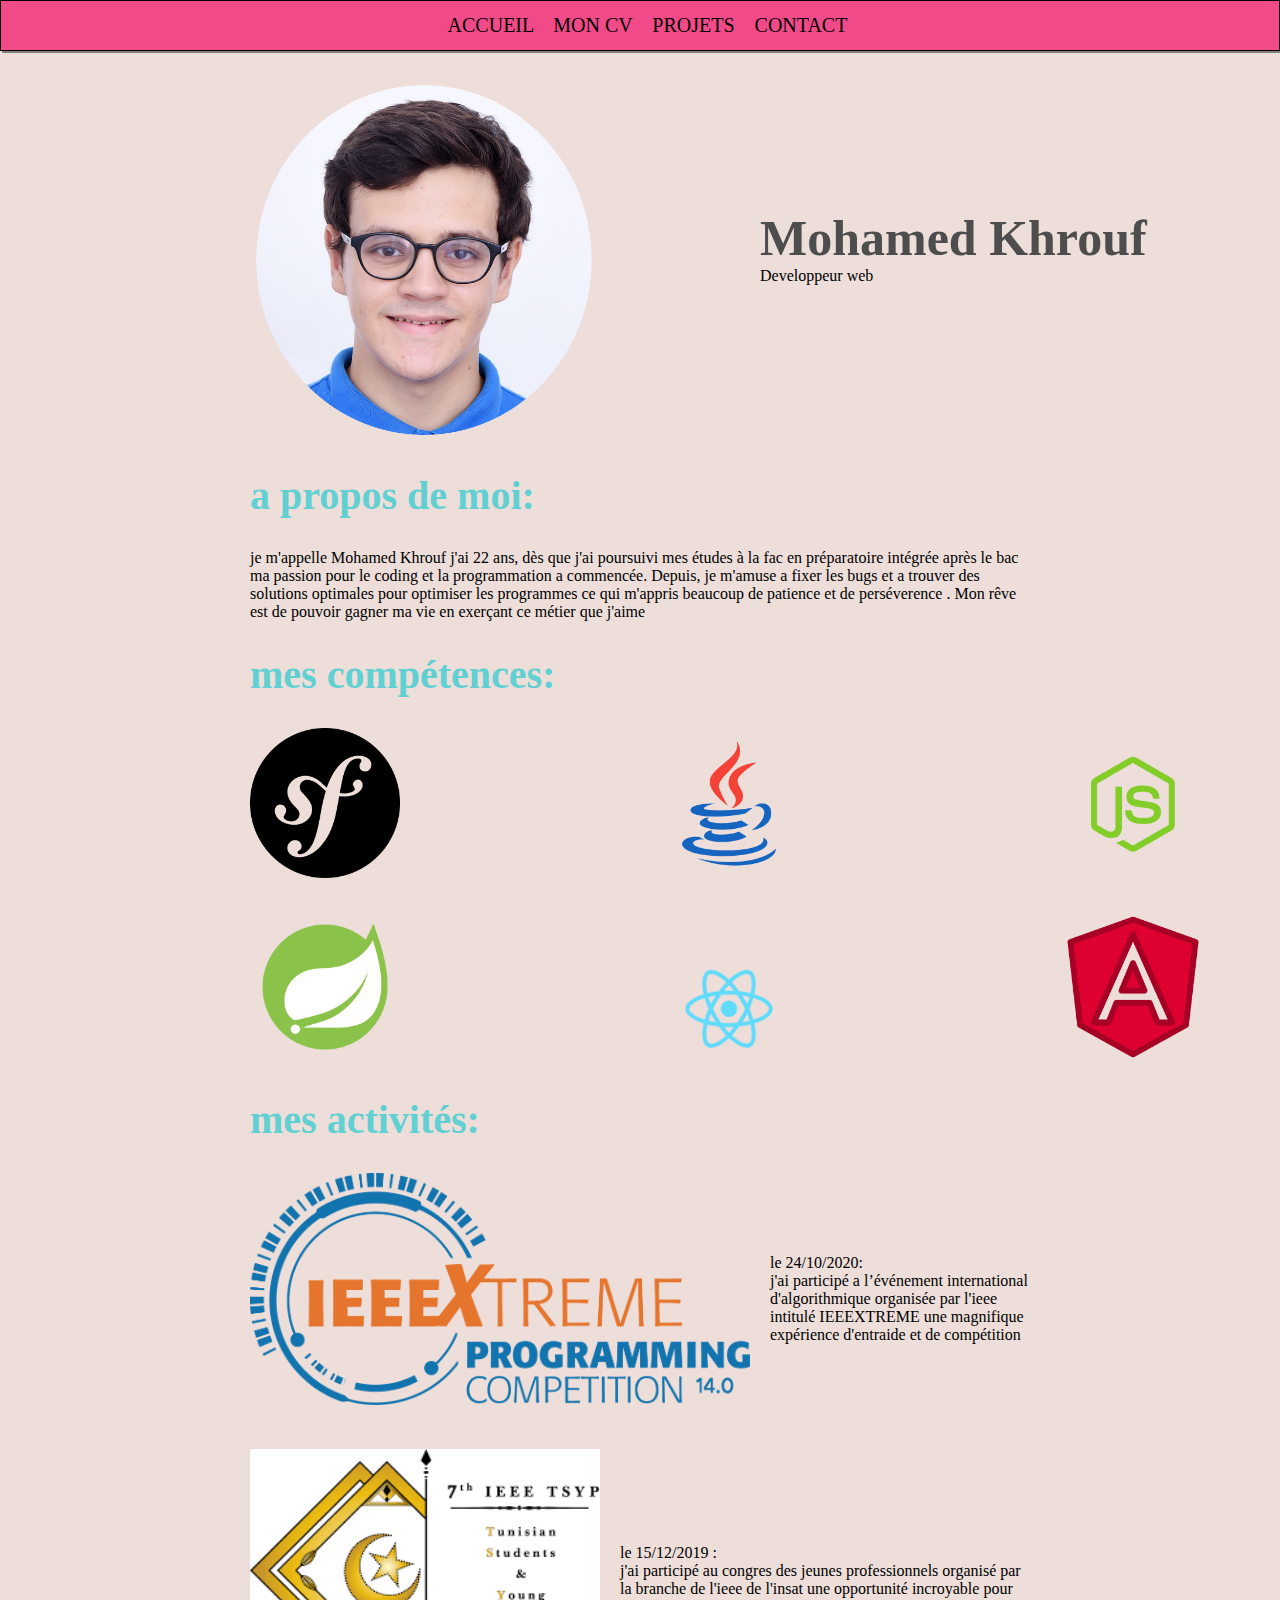
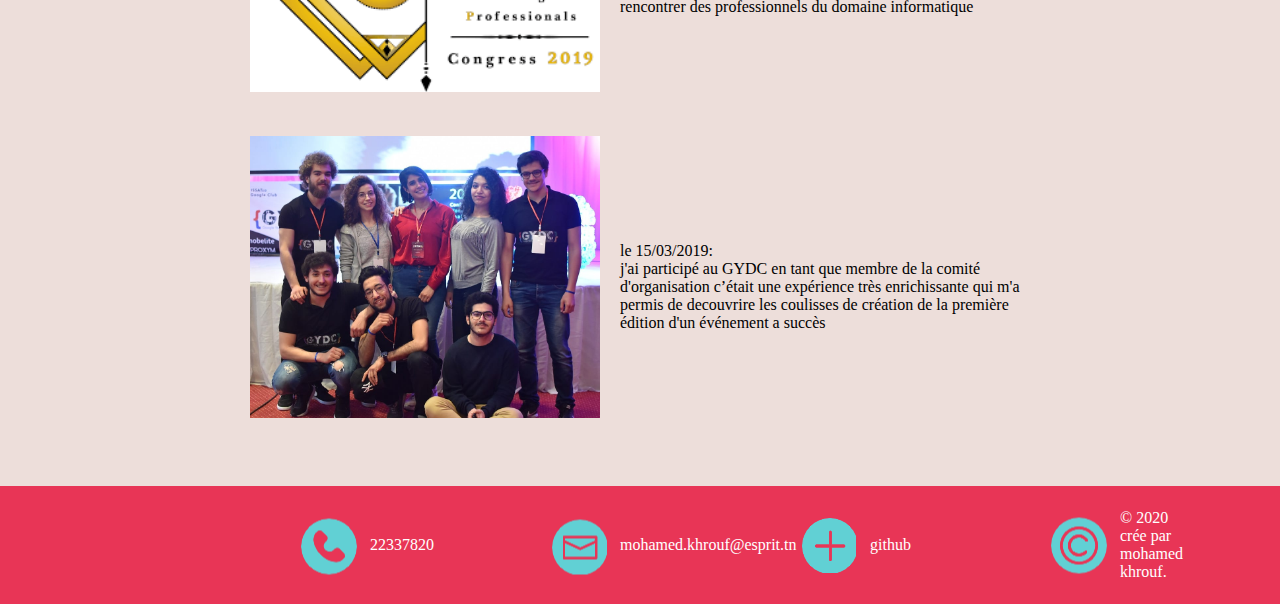
<file: index.html>
<!DOCTYPE html>

<html>
<head>
    <link rel="stylesheet" href="style.css">
    <meta charset="UTF-8">
    <title>cv</title>
</head>

<body class="b">


<ul class="navbar">
    <li class="element"><a class="link" href="index.html"> ACCUEIL</a></li>
    <li class="element"><a class="link" href="cv.html">MON CV</a> </li>
    <li class="element"><a class="link" href="projet.html">PROJETS</a> </li>
    <li class="element"> <a class="link" href="contact.html">CONTACT</a></li>

</ul>

<div class="container1">
<img class="img1" src="img.png" alt="img" width="350">
    <div class="cont" >
        <div class="nom" >Mohamed Khrouf</div>
        <div class="spec">
            Developpeur web</div>
    </div>

</div>

<div class="container2">
    <div class="title">a propos de moi:</div>
    <div class="para"> je m'appelle Mohamed Khrouf j'ai 22 ans, dès que j'ai poursuivi mes études à la fac en préparatoire intégrée après le bac  ma passion pour le coding et la programmation a commencée.
        Depuis, je m'amuse a fixer les bugs et a trouver des solutions optimales pour optimiser les programmes  ce qui m'appris beaucoup de patience et de perséverence .
        Mon rêve est de pouvoir gagner ma vie en exerçant ce métier que j'aime</div>
</div>

<div class="container3">
    <div class="title">mes compétences:</div>
    <div class="contimg">
        <img class="img1" src="symfony.png" alt="symfony" width="150">
        <img class="img1" src="java.png" alt="java" width="150">
        <img class="img1" src="js.png" alt="js" width="150">
        <img class="img1" src="spring.png" alt="spring" width="150">
        <img class="img1" src="react.png" alt="react" width="150">
        <img class="img1" src="angular.png" alt="angular" width="150">
    </div>
</div>

<div class="container4">
    <div class="title">mes activités:</div>

    <div class="container5">
        <img class="img1" src="ex.png" alt="img" width="500">
        <div class="cont2" >

            <div class="spec">
<br>
                <br>
                le 24/10/2020:<br>

                j'ai participé a l’événement international d'algorithmique organisée par l'ieee intitulé IEEEXTREME une magnifique expérience  d'entraide et de compétition </div>
        </div>
    </div>
    <div class="cont2"></div>
    <div class="container5">
        <img class="img3" src="tsyp.png" alt="img" width="350">
        <div class="cont2" >

            <div class="spec">
                <br>
                <br>
                le 15/12/2019 :<br>

                j'ai participé au congres des jeunes professionnels organisé par la branche de l'ieee de l'insat une opportunité incroyable pour rencontrer des professionnels du domaine informatique

            </div>
        </div>
    </div>

    <div class="container5">
        <img class="img1" src="s7ab.jpg" alt="img" width="350">
        <div class="cont2" >

            <div class="spec">
                <br>
                <br>
                le 15/03/2019:<br>

                j'ai participé au GYDC en tant que membre de la comité d'organisation c’était une expérience très enrichissante qui m'a permis de decouvrire les coulisses de création de la première édition d'un événement a succès </div>
        </div>
    </div>

</div>
<br>
<br>
<br>
<div class="footer">
    <div class="y">
    <div class="info">
    <img class="im" src="tel.png">
        <div class="ec">22337820</div>
    </div>

        <div class="info">
            <img class="im" src="mail.png">
            <div class="ec">mohamed.khrouf@esprit.tn</div>
        </div>

        <div class="info">
            <img class="im" src="plus.png">
            <div class="ec">github</div>
        </div>
        <div class="info">
            <img class="im" src="copy.png">
            <div class="ec">© 2020 crée par mohamed khrouf.</div>
        </div>

    </div>
</div>
</body>

</html>
</file>
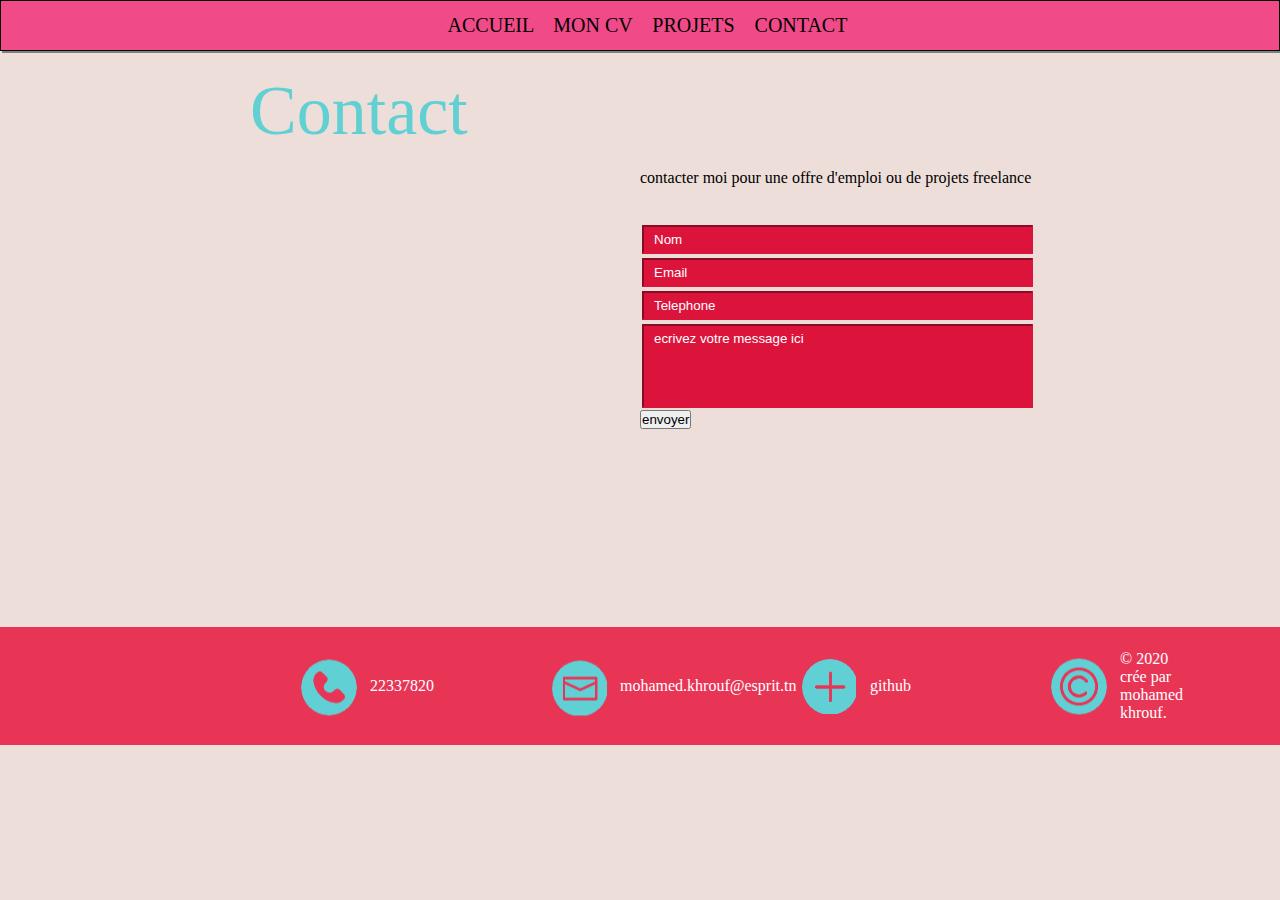
<file: contact.html>
<!DOCTYPE html>

<html>
<head>
    <link rel="stylesheet" href="style.css">
    <meta charset="UTF-8">
    <title>cv</title>
</head>

<body class="b">


<ul class="navbar">
    <li class="element"><a class="link" href="index.html"> ACCUEIL</a></li>
    <li class="element"><a class="link" href="cv.html">MON CV</a> </li>
    <li class="element"><a class="link" href="projet.html">PROJETS</a> </li>
    <li class="element"> <a class="link" href="contact.html">CONTACT</a></li>

</ul>

<div class="proj">
   Contact
</div>
    <br>
<div class="form">
    <div> contacter moi pour une offre d'emploi ou de projets freelance</div>
    <br>
    <br>
    <input type="text" value="Nom"> <br>
    <input type="text" value="Email"><br>
    <input type="text" value="Telephone"><br>
    <input id="salut" type="text" value="ecrivez votre message ici"><br>
<button>envoyer</button>

</div>
<br>
<br>
<br>

<br>
<br>
<br>

<br>
<br>
<br>

<br>
<br>
<div class="footer">
    <div class="y">
        <div class="info">
            <img class="im" src="tel.png">
            <div class="ec">22337820</div>
        </div>

        <div class="info">
            <img class="im" src="mail.png">
            <div class="ec">mohamed.khrouf@esprit.tn</div>
        </div>

        <div class="info">
            <img class="im" src="plus.png">
            <div class="ec">github</div>
        </div>
        <div class="info">
            <img class="im" src="copy.png">
            <div class="ec">© 2020 crée par mohamed khrouf.</div>
        </div>

    </div>
</div>
</body>
</html>
</file>
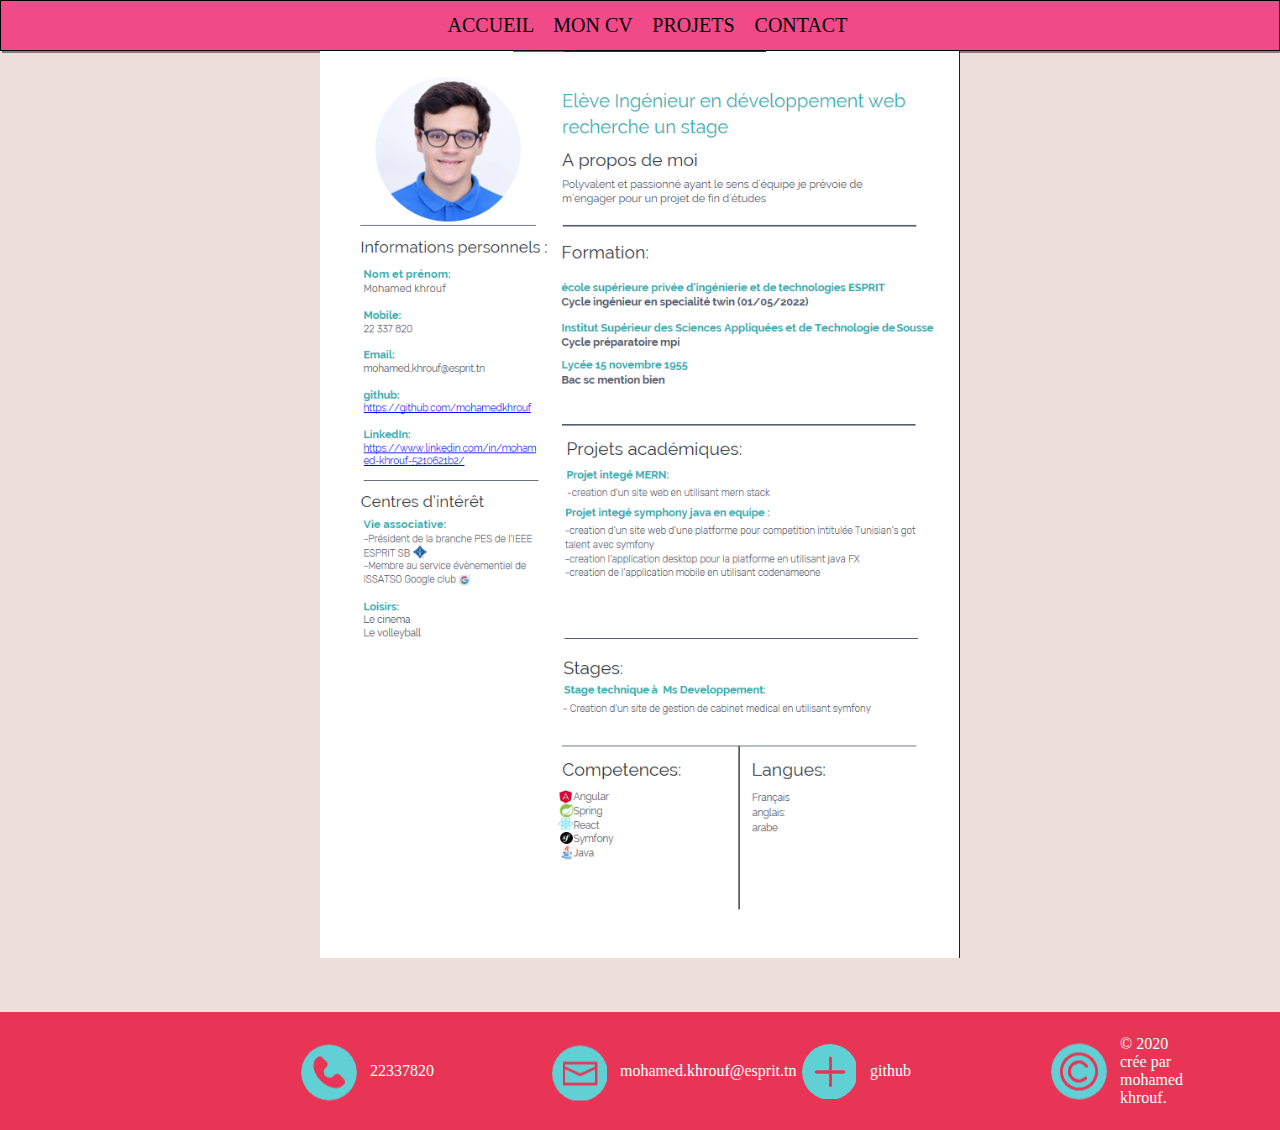
<file: cv.html>
<!DOCTYPE html>

<html>
<head>
    <link rel="stylesheet" href="style.css">
    <meta charset="UTF-8">
    <title>cv</title>
</head>

<body class="b">


<ul class="navbar">
    <li class="element"><a class="link" href="index.html"> ACCUEIL</a></li>
    <li class="element"><a class="link" href="cv.html">MON CV</a> </li>
    <li class="element"><a class="link" href="projet.html">PROJETS</a> </li>
    <li class="element"> <a class="link" href="contact.html">CONTACT</a></li>

</ul>
<div class="div">
<img class="img6" src="cv.png">
</div>
<br>
<br>
<br>
<div class="footer">
    <div class="y">
        <div class="info">
            <img class="im" src="tel.png">
            <div class="ec">22337820</div>
        </div>

        <div class="info">
            <img class="im" src="mail.png">
            <div class="ec">mohamed.khrouf@esprit.tn</div>
        </div>

        <div class="info">
            <img class="im" src="plus.png">
            <div class="ec">github</div>
        </div>
        <div class="info">
            <img class="im" src="copy.png">
            <div class="ec">© 2020 crée par mohamed khrouf.</div>
        </div>

    </div>
</div>
</body>
</html>
</file>
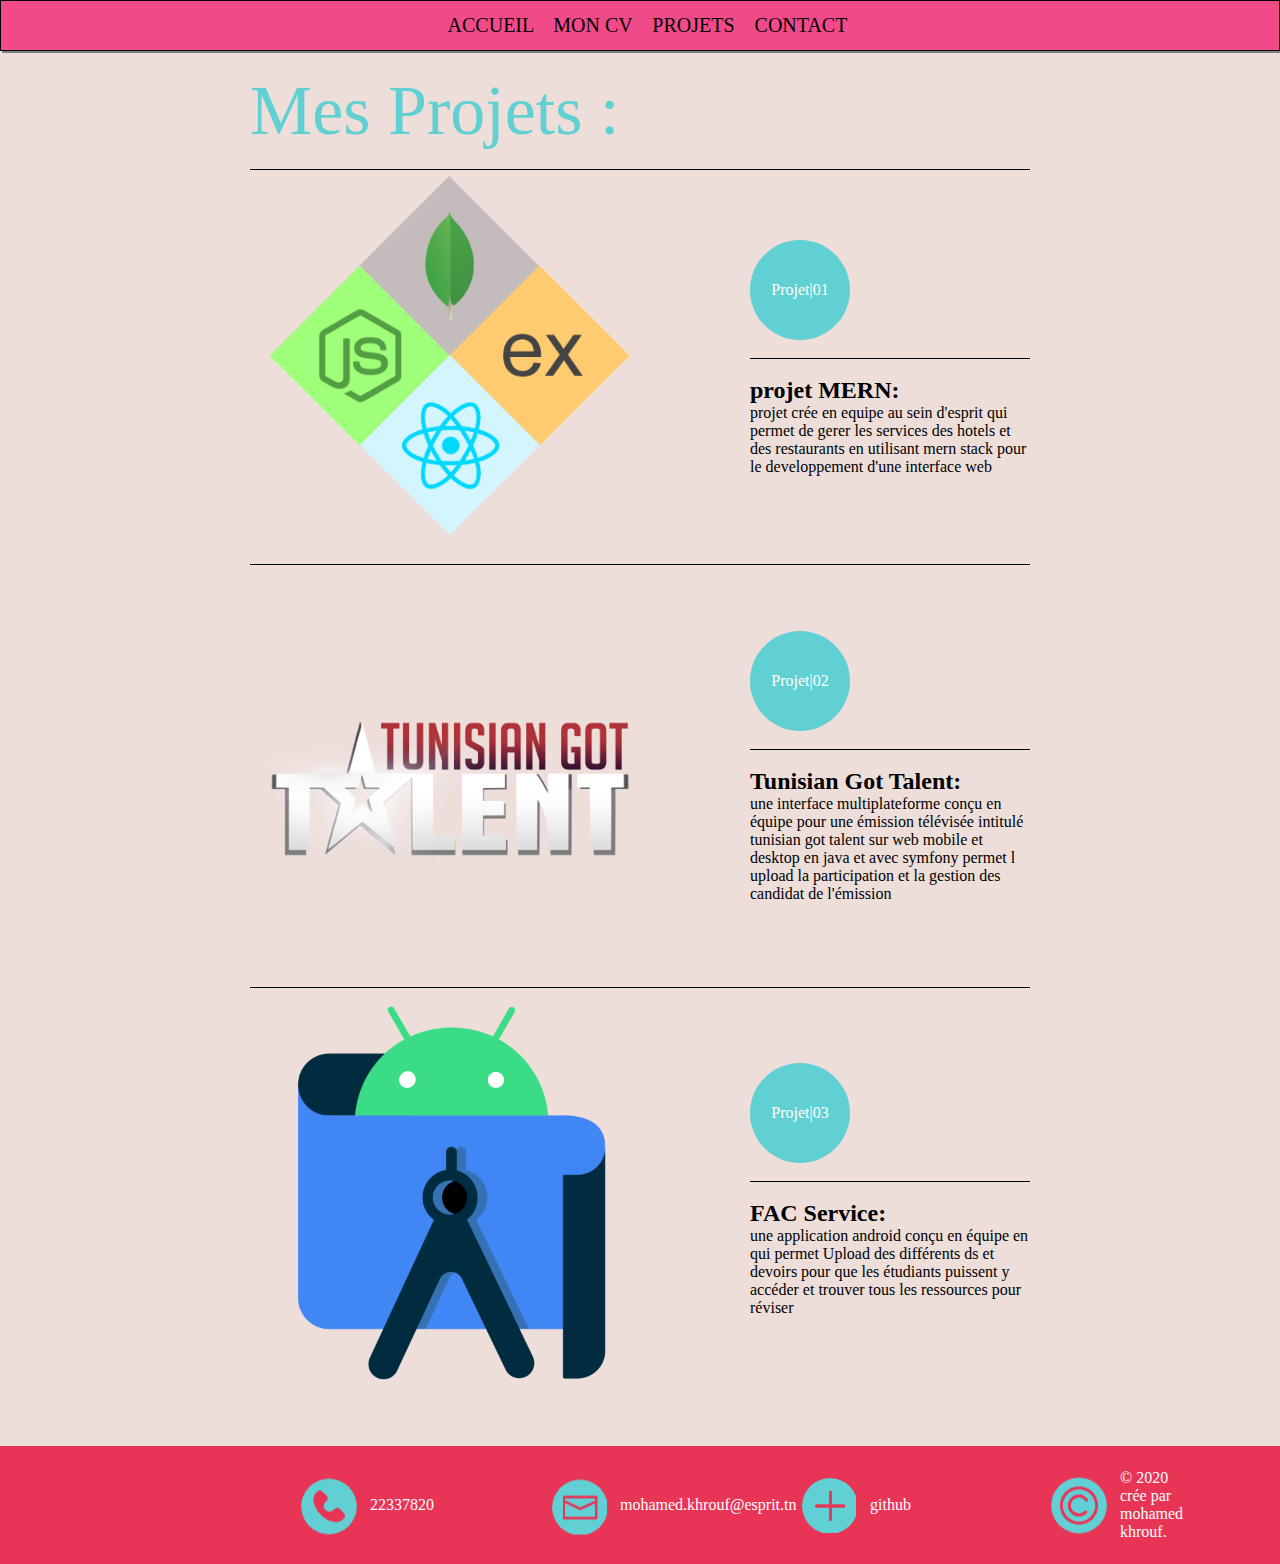
<file: projet.html>
<!DOCTYPE html>

<html>
<head>
    <link rel="stylesheet" href="style.css">
    <meta charset="UTF-8">
    <title>cv</title>
</head>

<body class="b">


<ul class="navbar">
    <li class="element"><a class="link" href="index.html"> ACCUEIL</a></li>
    <li class="element"><a class="link" href="cv.html">MON CV</a> </li>
    <li class="element"><a class="link" href="projet.html">PROJETS</a> </li>
    <li class="element"> <a class="link" href="contact.html">CONTACT</a></li>

</ul>

<div class="proj">
    Mes Projets :


</div>
<br>
<div class="ligne"></div>
<div class="contenaire">
  <img class="i1" src="mern.png" alt="mern" width="400">
<div class="block">
    <div class="cercle">

        <div class="center">Projet|01</div>

    </div>
    <br>
    <div class="ligne1"> </div>
    <br>
    <div class="content">
        <h2>  projet MERN:  </h2>
        projet crée en equipe au sein d'esprit qui permet de
        gerer les services des hotels et des restaurants

        en utilisant mern stack pour le developpement d'une interface web</div>
</div>

</div>
<br>
<div class="ligne"></div>
<div class="contenaire">
    <img class="i1" src="tgt.png" alt="mern" width="400">
    <div class="block">
        <div class="cercle">

            <div class="center">Projet|02</div>

        </div>
        <br>
        <div class="ligne1"> </div>
        <br>
        <div class="content">
            <h2>  Tunisian Got Talent​:  </h2>
            une interface multiplateforme conçu en équipe pour une émission télévisée intitulé tunisian got talent sur web mobile et desktop en java et avec symfony

            permet l upload la participation et la gestion des candidat de l'émission</div>
    </div>

</div>
<br>
<div class="ligne"></div>
<div class="contenaire">
    <img class="i1" src="android.png" alt="mern" width="400">
    <div class="block">
        <div class="cercle">

            <div class="center">Projet|03</div>

        </div>
        <br>
        <div class="ligne1"> </div>
        <br>
        <div class="content">
            <h2>  FAC Service​:  </h2>
            une application android conçu en équipe en qui permet
            Upload des différents ds et devoirs pour que les étudiants puissent
            y accéder et trouver tous les ressources pour réviser</div>
    </div>

</div>
<br>
<br>
<br>
<div class="footer">
    <div class="y">
        <div class="info">
            <img class="im" src="tel.png">
            <div class="ec">22337820</div>
        </div>

        <div class="info">
            <img class="im" src="mail.png">
            <div class="ec">mohamed.khrouf@esprit.tn</div>
        </div>

        <div class="info">
            <img class="im" src="plus.png">
            <div class="ec">github</div>
        </div>
        <div class="info">
            <img class="im" src="copy.png">
            <div class="ec">© 2020 crée par mohamed khrouf.</div>
        </div>

    </div>
</div>
</body>
</html>
</file>
<file: style.css>
* {
    margin: 0;
    padding: 0;
}
h1 {
    color: crimson;
}
.navbar{
    background-color: #f14a89;
    text-align: center;
    padding:13px;
    border: solid 1px;
    box-shadow: 2px 2px  grey;
}
.element{
    font-family: fantasy,Impact;
    font-size: 20px;
    display: inline;
    padding-left: 15px;
}
.link {
    color: black;
    text-decoration: none;
}
.link:hover{
    color: #2ac888;
    transition: 0.5s;
}
.b{
    background-color: #eddeda;

}
.container1{
    position: relative;
}
.img1 {
    padding-top: 30px;
    padding-left: 250px;
    display: inline;
}
.nom{


    font-size: 50px;
    font-family: "Book Antiqua";
    font-weight: bold ;
    color:	#4d4d4d;
}
.cont{
    display: inline;
    top: 50%;
    -ms-transform: translateY(-50%);
    transform: translateY(-50%);
    margin: 0;
    position: absolute;
    padding-left: 160px;
}
.spec{
    font-family: "Lucida Console";
}
.container2{

}
.title{
    padding-top: 30px;
    padding-left: 250px;
    color: #61d0d3;
    font-size: 40px;
    font-weight: bold;

}
.para{
    padding-top: 30px;
    padding-left: 250px;
    padding-right:250px ;
    font-family: "Lucida Console";

}
.container5{
    position: relative;
    padding-bottom: 10px;
}
.img2 {
    padding-top: 30px;
    padding-left: 250px;
    display: inline;
}
.cont2{
    display: inline;
    top: 50%;
    -ms-transform: translateY(-50%);
    transform: translateY(-50%);
    margin: 0;
    position: absolute;
    padding-left: 20px;
    padding-right: 250px;
}
.img3 {

    padding-top: 30px;
    padding-left: 250px;
    display: inline;
}
.footer{
    padding :50px;
    background-color: #e83556;
}
.info{
    padding-left: 250px;
    position: relative;
    display: inline;
}
.im{
    display: inline;
    top: 50%;
    -ms-transform: translateY(-50%);
    transform: translateY(-50%);
    margin: 0;
    position: absolute;
}
.ec{
    display: inline;
    top: 50%;
    -ms-transform: translateY(-50%);
    transform: translateY(-50%);
    margin: 0;
    position: absolute;
    padding-left: 70px;
    color: white;

}
.y{


}
.img6{
    display: block;
    margin-left: auto;
    margin-right: auto;
    width: 50%;
}
.proj{
    padding-left: 250px;
    font-size: 70px;
    padding-top: 20px;
    color: #61d0d3;
}
.ligne{
    border-bottom:1px solid black;
    margin-left: 250px;
    margin-right: 250px;
}
.contenaire{

    position: relative;

}
.block{
    margin-left: 100px;
    display: inline-block;

    top: 50%;
    -ms-transform: translateY(-50%);
    transform: translateY(-50%);

    position: absolute;

    margin-right: 250px;
}
.cercle{

    background:#61d0d3;
    border-radius:50%;
    width:100px;
    height:100px;
    text-align: center;
    line-height:100px;
    color: white;

}
.i1{
    display: inline;
    padding-left: 250px;
}
.center{

}
.ligne1{
    border-bottom:1px solid black;


}
.content{
    overflow-wrap: break-word;
    word-wrap: break-word
}
input{
    background-color: crimson;
    color: white;
    padding-right: 200px;
    padding-left: 10px;
    text-align: left;
    border-color: crimson;
    margin: 2px;
    padding-top: 5px;
    padding-bottom: 5px;
}
#salut{
    padding-bottom: 60px;
}
.form{
    margin-left: 50%;
}
</file>
